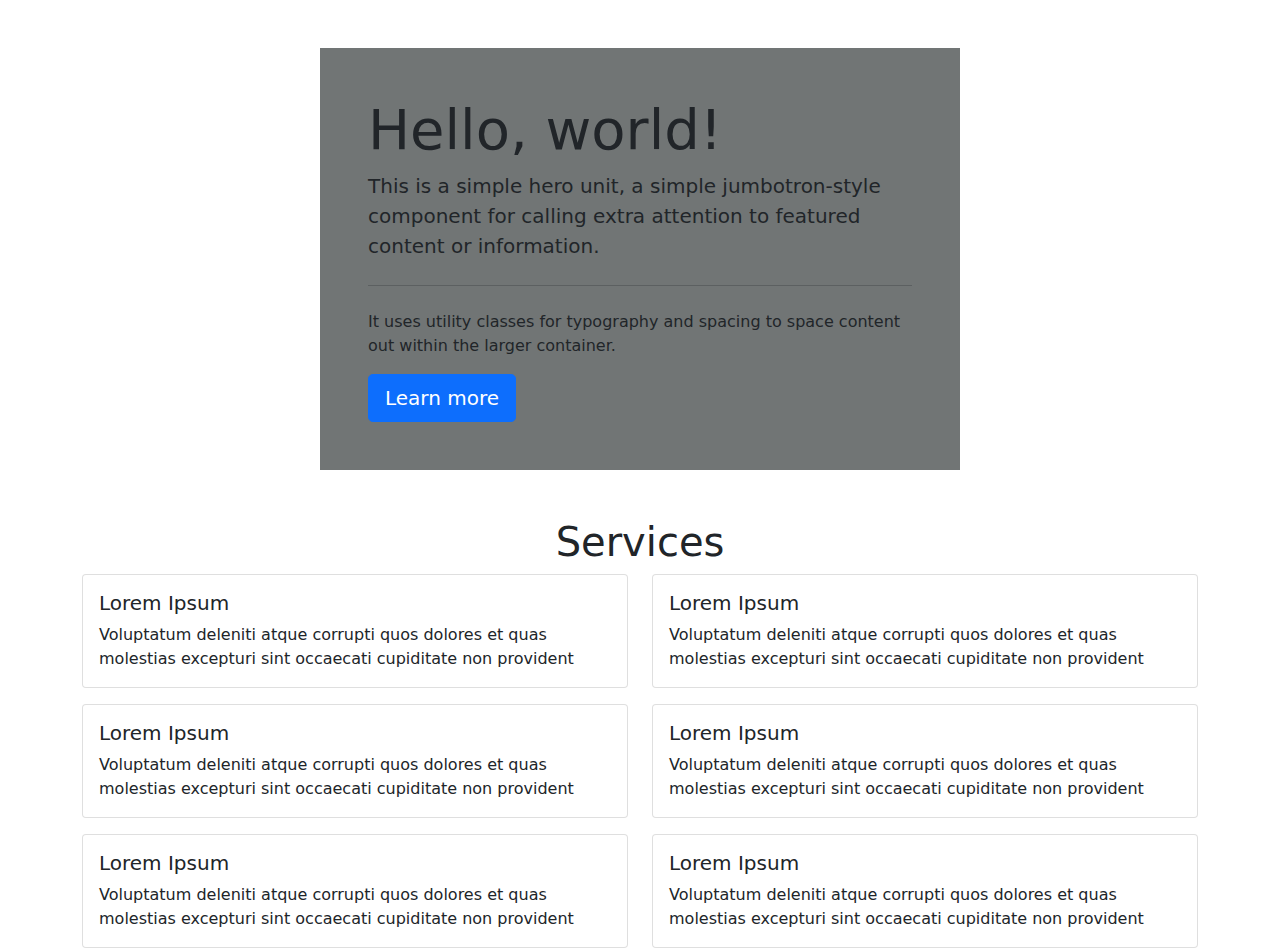
<file: index.html>
<!DOCTYPE html>
<html lang="en">
<head>
    <meta charset="UTF-8">
    <meta name="viewport" content="width=device-width, initial-scale=1.0">
    <title>Document</title>

    <link rel="stylesheet" href="css/bootstrap.css">
    <link rel="stylesheet" href="css/style.css">

</head>
<body>
    
    <!-- <button type="button" class="btn btn-primary">Primary</button>
    <button type="button" class="btn btn-secondary">Secondary</button>

    <button type="button" class="btn btn-success">Success</button> -->

    <!-- <div class="alert alert-primary d-flex align-items-center" role="alert">
        <svg xmlns="http://www.w3.org/2000/svg" width="24" height="24" fill="currentColor" class="bi bi-exclamation-triangle-fill flex-shrink-0 me-2" viewBox="0 0 16 16" role="img" aria-label="Warning:">
          <path d="M8.982 1.566a1.13 1.13 0 0 0-1.96 0L.165 13.233c-.457.778.091 1.767.98 1.767h13.713c.889 0 1.438-.99.98-1.767L8.982 1.566zM8 5c.535 0 .954.462.9.995l-.35 3.507a.552.552 0 0 1-1.1 0L7.1 5.995A.905.905 0 0 1 8 5zm.002 6a1 1 0 1 1 0 2 1 1 0 0 1 0-2z"/>
        </svg>
        <div>
          An example alert with an icon
        </div>
      </div> -->

      <!-- <nav class="navbar navbar-expand-lg bg-dark">
        <div class="container">
          <a class="navbar-brand" href="#">Navbar</a>
          <button class="navbar-toggler" type="button" data-bs-toggle="collapse" data-bs-target="#navbarSupportedContent" aria-controls="navbarSupportedContent" aria-expanded="false" aria-label="Toggle navigation">
            <span class="navbar-toggler-icon"></span>
          </button>
          <div class="collapse navbar-collapse" id="navbarSupportedContent">
            <ul class="navbar-nav ms-auto mb-2 mb-lg-0">
              <li class="nav-item">
                <a class="nav-link active" aria-current="page" href="#">Home</a>
              </li>
              <li class="nav-item">
                <a class="nav-link" href="#">Link</a>
              </li>
              <li class="nav-item dropdown">
                <a class="nav-link dropdown-toggle" href="#" role="button" data-bs-toggle="dropdown" aria-expanded="false">
                  Dropdown
                </a>
                <ul class="dropdown-menu">
                  <li><a class="dropdown-item" href="#">Action</a></li>
                  <li><a class="dropdown-item" href="#">Another action</a></li>
                  <li><hr class="dropdown-divider"></li>
                  <li><a class="dropdown-item" href="#">Something else here</a></li>
                </ul>
              </li>
              <li class="nav-item">
                <a class="nav-link disabled" aria-disabled="true">Disabled</a>
              </li>
            </ul>
            <form class="d-flex" role="search">
              <button class="btn btn-danger " type="submit">Search</button>
            </form>
          </div>
        </div>
      </nav> -->



      
      <!-- <nav class="navbar  navbar-expand-lg bg-body-tertiary">
        <div class="container">
          <a class="navbar-brand" href="#">Navbar</a>
          <button class="navbar-toggler" type="button" data-bs-toggle="collapse" data-bs-target="#navbarNavDropdown" aria-controls="navbarNavDropdown" aria-expanded="false" aria-label="Toggle navigation">
            <span class="navbar-toggler-icon"></span>
          </button>
          <div class="collapse navbar-collapse" id="navbarNavDropdown">
            <ul class="navbar-nav">
              <li class="nav-item">
                <a class="nav-link active" aria-current="page" href="#">Home</a>
              </li>
              <li class="nav-item">
                <a class="nav-link" href="#">Features</a>
              </li>
              <li class="nav-item">
                <a class="nav-link" href="#">Pricing</a>
              </li>
              <li class="nav-item dropdown">
                <a class="nav-link dropdown-toggle" href="#" role="button" data-bs-toggle="dropdown" aria-expanded="false">
                  Dropdown link
                </a>
                <ul class="dropdown-menu">
                  <li><a class="dropdown-item" href="#">Action</a></li>
                  <li><a class="dropdown-item" href="#">Another action</a></li>
                  <li class="dropdown"><a class="dropdown-item dropdown-toggle" href="#">Something</a>
                   
                    <ul class="dropdown-menu">
                  <li><a class="dropdown-item" href="#">js</a></li>
                  <li><a class="dropdown-item" href="#">Html</a></li>
                  <li><a class="dropdown-item" href="#">css</a></li>


                       
                    </ul>
                  
                  </li>
                </ul>
              </li>
            </ul>


            <form class="d-flex ms-auto  mt-1" role="search">
              <input class="form-control me-2" type="search" placeholder="Search" aria-label="Search">
              <button class="btn btn-outline-success" type="submit">Search</button>
            </form>
          </div>
        </div>
      </nav> -->

     
      <!-- <button type="button " class="btn btn-primary  rounded-pill">
        Notifications <span class="badge text-bg-secondary">4</span>
      </button> -->


      <!-- <button type="button" class="btn btn-primary position-relative">
        Inbox
        <span class="position-absolute top-0 start-100 translate-middle badge rounded-pill bg-danger">
          99+
          <span class="visually-hidden">unread messages</span>
        </span>
      </button> -->

<!-- 
      <div class="dropdown open">
        <button class="btn btn-info dropdown-toggle" id="dLabel" type="button" data-toggle="dropdown" aria-haspopup="true" aria-expanded="false">
          Dropdown trigger
          <span class="caret"></span>
        </button>
        <ul class="dropdown-menu multi-level" aria-labelledby="dLabel">
          <li class="dropdown-submenu">
            <a href="#">Action 1</a>
            <ul class="dropdown-menu">
              <li><a href="#">3rd level</a></li>
              <li><a href="#">3rd level</a></li>
            </ul>
          </li>
          <li class="dropdown-submenu">
            <a href="#">Action 2</a>
            <ul class="dropdown-menu">
              <li><a href="#">3rd level B</a></li>
              <li><a href="#">3rd level B</a></li>
            </ul>
          </li>
        </ul>
      </div> -->


      <!-- <nav aria-label="Page navigation example">
        <ul class="pagination">
          <li class="page-item"><a class="page-link" href="#"> <span aria-hidden="true">&laquo;</span></a></li>
          <li class="page-item"><a class="page-link" href="#">1</a></li>
          <li class="page-item"><a class="page-link" href="#">2</a></li>
          <li class="page-item"><a class="page-link" href="#">3</a></li>
          <li class="page-item"><a class="page-link" href="#"> <span aria-hidden="true">&raquo;</span></a></li>
        </ul>
      </nav> -->



      <!-- <div class="bg-danger">
        <h1 class="text-center">Hello</h1>
        <p>Little coder</p>
      </div> -->


      <!-- <div class="progress" role="progressbar" aria-label="Basic example" aria-valuenow="0" aria-valuemin="0" aria-valuemax="100">
        <div class="progress-bar w-0" ></div>
      </div>
      <div class="progress mt-1" role="progressbar" aria-label="Basic example" aria-valuenow="25" aria-valuemin="0" aria-valuemax="100">
        <div class="progress-bar w-25" ></div>
      </div>
      <div class="progress mt-1" role="progressbar" aria-label="Basic example" aria-valuenow="50" aria-valuemin="0" aria-valuemax="100">
        <div class="progress-bar w-50" ></div>
      </div>
      <div class="progress mt-1" role="progressbar" aria-label="Basic example" aria-valuenow="75" aria-valuemin="0" aria-valuemax="100">
        <div class="progress-bar w-75"></div>
      </div>
      <div class="progress mt-1" role="progressbar" aria-label="Basic example" aria-valuenow="100" aria-valuemin="0" aria-valuemax="100">
        <div class="progress-bar w-100" ></div>
      </div> -->
<!-- 
      <div class="progress" role="progressbar" aria-label="Animated striped example" aria-valuenow="75" aria-valuemin="0" aria-valuemax="100">
        <div class="progress-bar progress-bar-striped progress-bar-animated" style="width: 75%"></div>
      </div> -->


           <!-- <div class="d-flex justify-content-center align-items-start bg-dark ">
            <div class="spinner-grow text-danger  m-5" role="status">
              <span class="visually-hidden">Loading...</span>
            </div>
           </div> -->
   



           <div class="jumbotron  w-50 mx-auto mt-5 p-5 ">
            <h1 class="display-4">Hello, world!</h1>
            <p class="lead">This is a simple hero unit, a simple jumbotron-style component for calling extra attention to featured content or information.</p>
            <hr class="my-4">
            <p>It uses utility classes for typography and spacing to space content out within the larger container.</p>
            <a class="btn btn-primary btn-lg" href="#" role="button">Learn more</a>
          </div>




          <section class="mt-5" >
            <h1 class="text-center">Services</h1>
            <div class="container">
              <div class="row gy-3">

                 <div class="col-md-6">
                  <div class="card" >
                    <div class="card-body">
                      <h5 class="card-title">Lorem Ipsum</h5>
                      <p class="card-text"> Voluptatum deleniti atque corrupti quos dolores et quas molestias excepturi sint occaecati cupiditate non provident</p>
                      
                    </div>
                  </div>
                 </div>

                 <div class="col-md-6">
                  <div class="card" >
                    <div class="card-body">
                      <h5 class="card-title">Lorem Ipsum</h5>
                      <p class="card-text"> Voluptatum deleniti atque corrupti quos dolores et quas molestias excepturi sint occaecati cupiditate non provident</p>
                      
                    </div>
                  </div>
                 </div>


                 <div class="col-md-6">
                  <div class="card" >
                    <div class="card-body">
                      <h5 class="card-title">Lorem Ipsum</h5>
                      <p class="card-text"> Voluptatum deleniti atque corrupti quos dolores et quas molestias excepturi sint occaecati cupiditate non provident</p>
                      
                    </div>
                  </div>
                 </div>

                 <div class="col-md-6">
                  <div class="card" >
                    <div class="card-body">
                      <h5 class="card-title">Lorem Ipsum</h5>
                      <p class="card-text"> Voluptatum deleniti atque corrupti quos dolores et quas molestias excepturi sint occaecati cupiditate non provident</p>
                      
                    </div>
                  </div>
                 </div>

                 <div class="col-md-6">
                  <div class="card" >
                    <div class="card-body">
                      <h5 class="card-title">Lorem Ipsum</h5>
                      <p class="card-text"> Voluptatum deleniti atque corrupti quos dolores et quas molestias excepturi sint occaecati cupiditate non provident</p>
                      
                    </div>
                  </div>
                 </div>
                 <div class="col-md-6">
                  <div class="card" >
                    <div class="card-body">
                      <h5 class="card-title">Lorem Ipsum</h5>
                      <p class="card-text"> Voluptatum deleniti atque corrupti quos dolores et quas molestias excepturi sint occaecati cupiditate non provident</p>
                      
                    </div>
                  </div>
                 </div>

              </div>
            </div>

          </section>
         











         











    <script src="js/bootstrap.min.js"></script>

    <script src="js/main.js"></script>
</body>
</html>
</file>
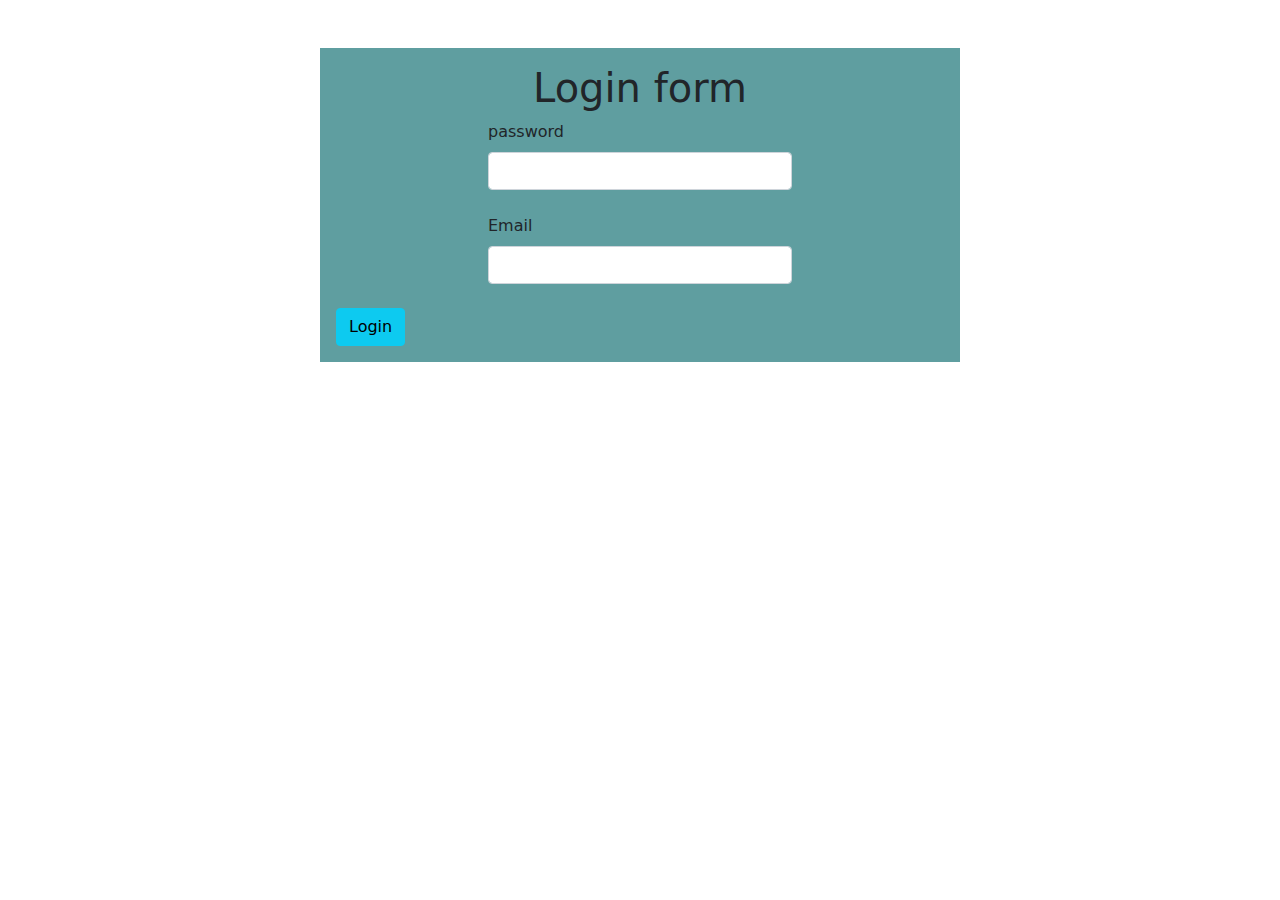
<file: Login.html>
<!DOCTYPE html>
<html lang="en">
<head>
    <meta charset="UTF-8">
    <meta name="viewport" content="width=device-width, initial-scale=1.0">
    <title>Document</title>

    <link rel="stylesheet" href="css/bootstrap.css">
    <link rel="stylesheet" href="css/style.css">
</head>
<body>
    
    <section class="signup mt-5  w-50 mx-auto p-3">
        <h1  class="text-center">Login form</h1>
        <div class="w-50 mx-auto">
            <label for="Passord" class="form-label">password</label>
            <input type="password" class="form-control"><br>

           </div>
           
            <div class="w-50 mx-auto">
            <label for="email" class="form-label">Email</label>
            <input type="email" class="form-control"><br>
        </div>

        <a href="index.html" class="btn btn-info">Login</a>
        </section>



    <script src="js/bootstrap.min.js"></script>
    <script src="js/main.js"></script>
</body>
</html>
</file>
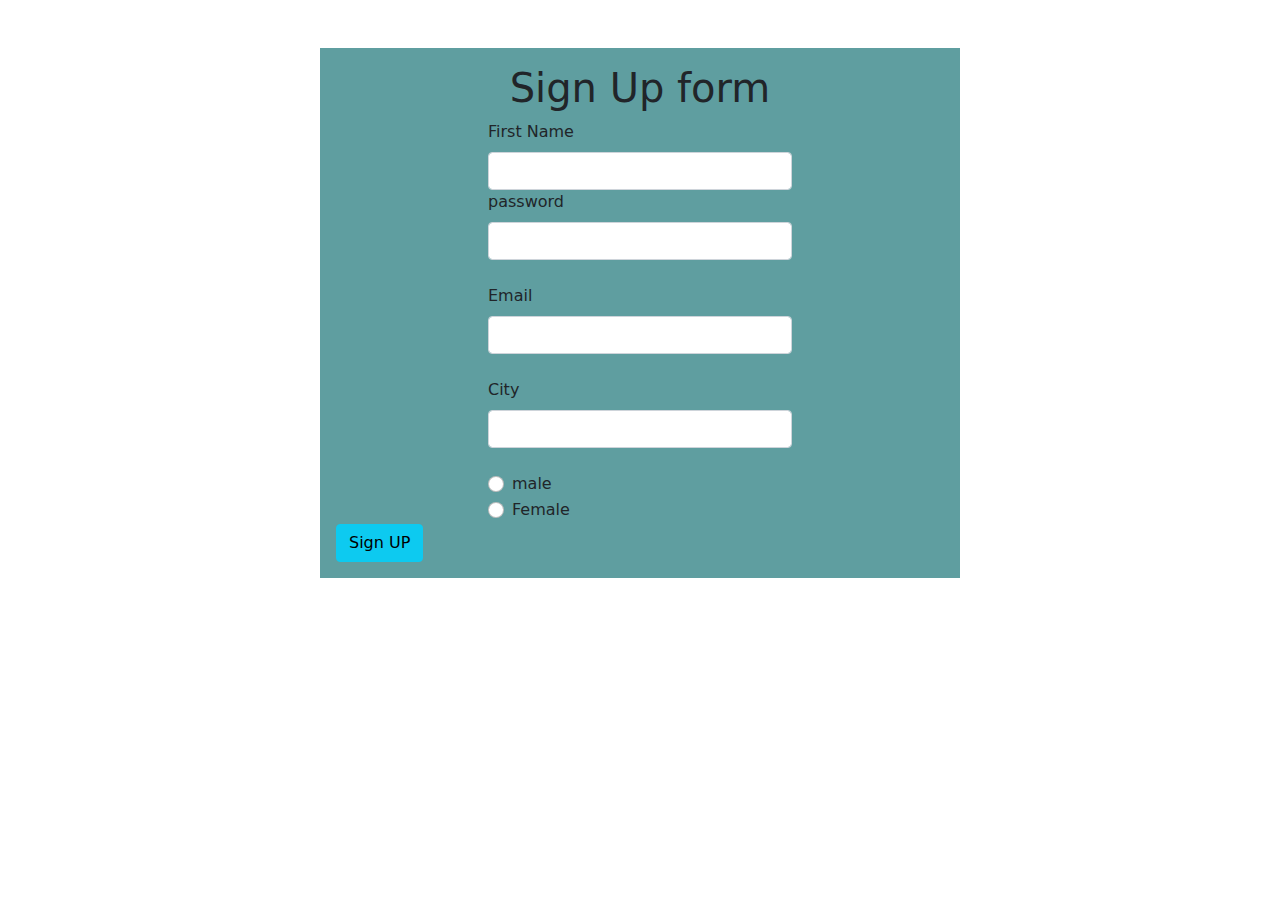
<file: signUp.html>
<!DOCTYPE html>
<html lang="en">
<head>
    <meta charset="UTF-8">
    <meta name="viewport" content="width=device-width, initial-scale=1.0">
    <title>Document</title>

    <link rel="stylesheet" href="css/bootstrap.css">
    <link rel="stylesheet" href="css/style.css">
</head>
<body>
     
     <section class="signup mt-5  w-50 mx-auto p-3">
         <h1  class="text-center">Sign Up form</h1>
        <form>
            <div class="w-50 mx-auto">
            <label for="fname" class="form-label">First Name</label>
            <input type="text" class="form-control">
        </div>

           <div class="w-50 mx-auto">
            <label for="Passord" class="form-label">password</label>
            <input type="password" class="form-control"><br>

           </div>
           
            <div class="w-50 mx-auto">
            <label for="email" class="form-label">Email</label>
            <input type="email" class="form-control"><br>
        </div>


        <div class="w-50 mx-auto">
            <label for="city" class="form-label">City</label>
            <input type="text" class="form-control"><br>

        </div>


        <div class="form-check w-50 mx-auto">
            <input class="form-check-input" type="radio" name="radioDefault" id="radioDefault1">
            <label class="form-check-label" for="radioDefault1">
              male
            </label>
          </div>


          <div class="form-check w-50 mx-auto">
            <input class="form-check-input" type="radio" name="radioDefault" id="radioDefault1">
            <label class="form-check-label" for="radioDefault1">
              Female
            </label>
          </div>


        </form>
        <a id="register" href="Login.html" class="btn btn-info mx-auto" >Sign UP</a>



     </section>



    <script src="js/bootstrap.min.js"></script>
    <script src="js/main.js"></script>
</body>
</html>
</file>
<file: css/style.css>
/* .alert-primary{
    width: 50%;
    margin-left: auto;
  margin-right: auto;
} */


/* .navbar{
    background-color: aqua  !important;
}

.nav-link {
    color: black;

}



.dropdown-submenu {
    position: relative;
  }
  
  .dropdown-submenu > .dropdown-menu {
    left: 100%;
    top: -6px;
  }
  
  .dropdown-submenu:hover > .dropdown-menu, .dropdown-submenu > a:focus + .dropdown-menu {
    display: block;
  }
   */


   .signup{
    background-color:cadetblue;
   }

   .jumbotron{
    background-color: rgb(113, 117, 117);
   }
</file>
